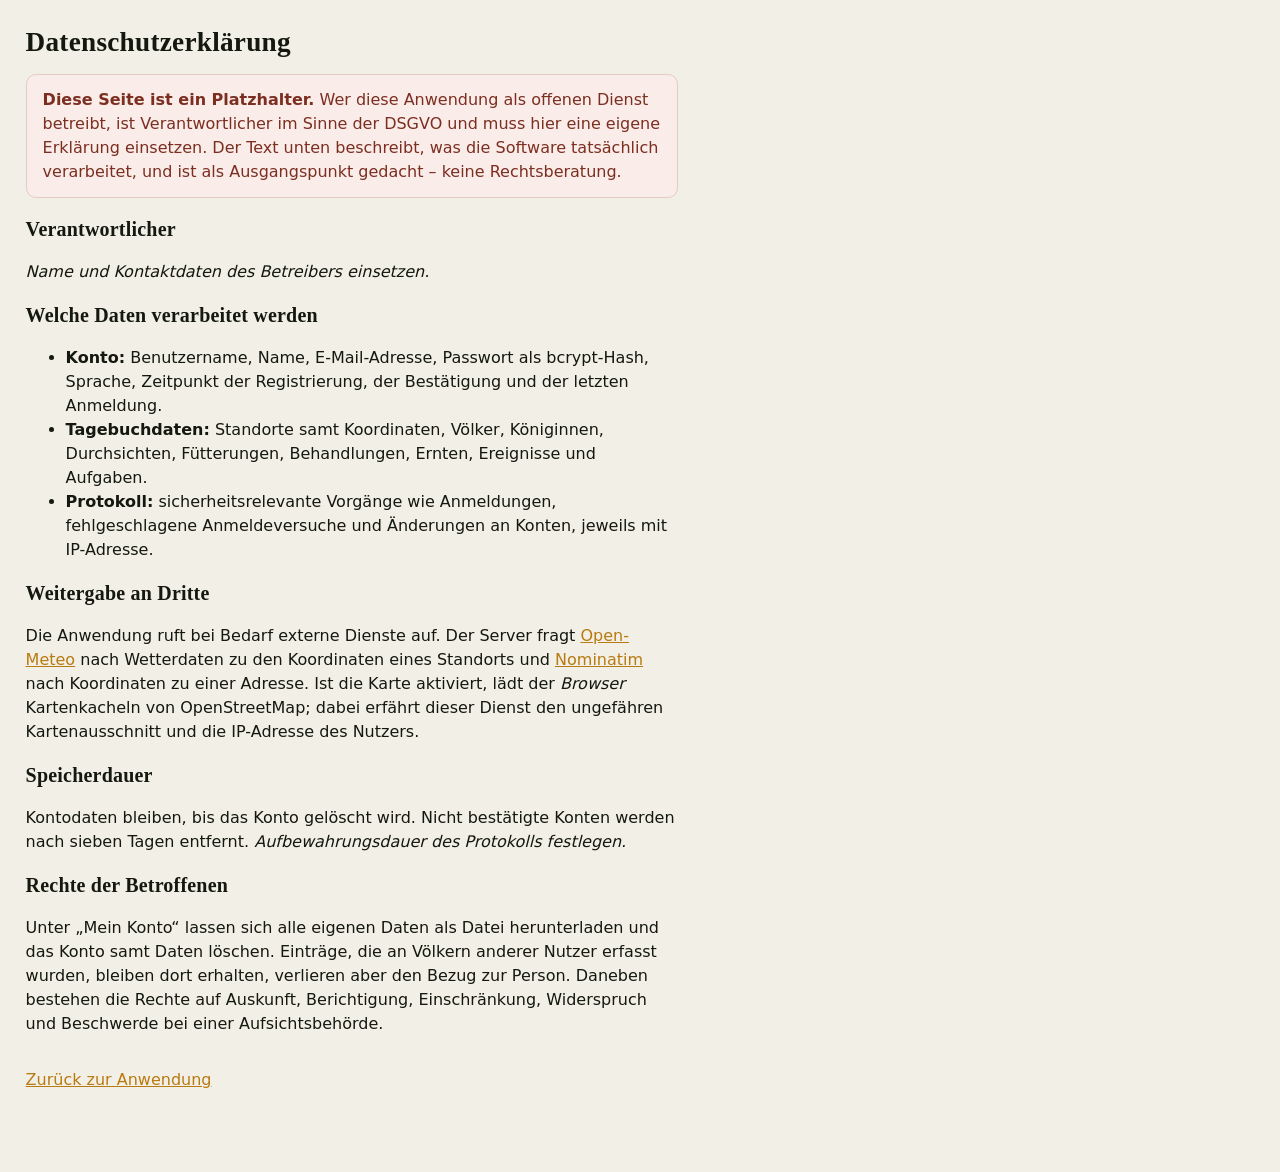
<file: legal/privacy.html>
<!doctype html>
<html lang="de">
<head>
<meta charset="utf-8">
<meta name="viewport" content="width=device-width, initial-scale=1">
<title>Datenschutzerkl&auml;rung &middot; Apiary-Journal</title>
<link rel="stylesheet" href="../assets/css/app.css">
</head>
<body>
<main class="main" style="max-width:44rem">
  <h1>Datenschutzerklärung</h1>

  <div class="alert alert--bad">
    <strong>Diese Seite ist ein Platzhalter.</strong>
    Wer diese Anwendung als offenen Dienst betreibt, ist Verantwortlicher im
    Sinne der DSGVO und muss hier eine eigene Erklärung einsetzen. Der Text
    unten beschreibt, was die Software tatsächlich verarbeitet, und ist als
    Ausgangspunkt gedacht – keine Rechtsberatung.
  </div>

  <h2>Verantwortlicher</h2>
  <p><em>Name und Kontaktdaten des Betreibers einsetzen.</em></p>

  <h2>Welche Daten verarbeitet werden</h2>
  <ul>
    <li><strong>Konto:</strong> Benutzername, Name, E-Mail-Adresse, Passwort
      als bcrypt-Hash, Sprache, Zeitpunkt der Registrierung, der Bestätigung
      und der letzten Anmeldung.</li>
    <li><strong>Tagebuchdaten:</strong> Standorte samt Koordinaten, Völker,
      Königinnen, Durchsichten, Fütterungen, Behandlungen, Ernten, Ereignisse
      und Aufgaben.</li>
    <li><strong>Protokoll:</strong> sicherheitsrelevante Vorgänge wie
      Anmeldungen, fehlgeschlagene Anmeldeversuche und Änderungen an Konten,
      jeweils mit IP-Adresse.</li>
  </ul>

  <h2>Weitergabe an Dritte</h2>
  <p>Die Anwendung ruft bei Bedarf externe Dienste auf. Der Server fragt
  <a href="https://open-meteo.com/" target="_blank" rel="noopener">Open-Meteo</a>
  nach Wetterdaten zu den Koordinaten eines Standorts und
  <a href="https://nominatim.openstreetmap.org/" target="_blank" rel="noopener">Nominatim</a>
  nach Koordinaten zu einer Adresse. Ist die Karte aktiviert, lädt der
  <em>Browser</em> Kartenkacheln von OpenStreetMap; dabei erfährt dieser Dienst
  den ungefähren Kartenausschnitt und die IP-Adresse des Nutzers.</p>

  <h2>Speicherdauer</h2>
  <p>Kontodaten bleiben, bis das Konto gelöscht wird. Nicht bestätigte Konten
  werden nach sieben Tagen entfernt. <em>Aufbewahrungsdauer des Protokolls
  festlegen.</em></p>

  <h2>Rechte der Betroffenen</h2>
  <p>Unter „Mein Konto“ lassen sich alle eigenen Daten als Datei herunterladen
  und das Konto samt Daten löschen. Einträge, die an Völkern anderer Nutzer
  erfasst wurden, bleiben dort erhalten, verlieren aber den Bezug zur Person.
  Daneben bestehen die Rechte auf Auskunft, Berichtigung, Einschränkung,
  Widerspruch und Beschwerde bei einer Aufsichtsbehörde.</p>

  <p style="margin-top:2rem"><a href="../index.html">Zurück zur Anwendung</a></p>
</main>
</body>
</html>
</file>
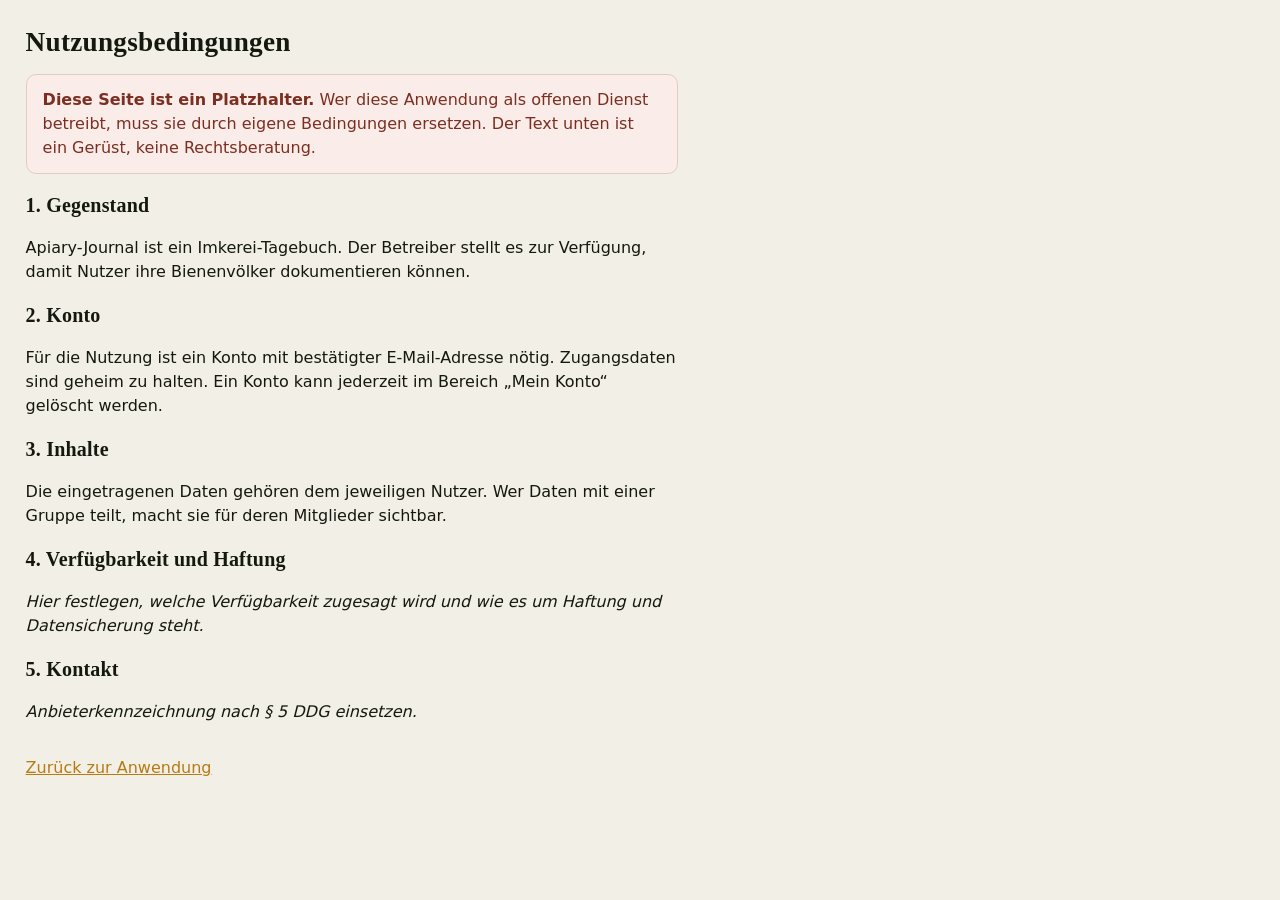
<file: legal/terms.html>
<!doctype html>
<html lang="de">
<head>
<meta charset="utf-8">
<meta name="viewport" content="width=device-width, initial-scale=1">
<title>Nutzungsbedingungen &middot; Apiary-Journal</title>
<link rel="stylesheet" href="../assets/css/app.css">
</head>
<body>
<main class="main" style="max-width:44rem">
  <h1>Nutzungsbedingungen</h1>

  <div class="alert alert--bad">
    <strong>Diese Seite ist ein Platzhalter.</strong>
    Wer diese Anwendung als offenen Dienst betreibt, muss sie durch eigene
    Bedingungen ersetzen. Der Text unten ist ein Gerüst, keine Rechtsberatung.
  </div>

  <h2>1. Gegenstand</h2>
  <p>Apiary-Journal ist ein Imkerei-Tagebuch. Der Betreiber stellt es zur
  Verfügung, damit Nutzer ihre Bienenvölker dokumentieren können.</p>

  <h2>2. Konto</h2>
  <p>Für die Nutzung ist ein Konto mit bestätigter E-Mail-Adresse nötig.
  Zugangsdaten sind geheim zu halten. Ein Konto kann jederzeit im Bereich
  „Mein Konto“ gelöscht werden.</p>

  <h2>3. Inhalte</h2>
  <p>Die eingetragenen Daten gehören dem jeweiligen Nutzer. Wer Daten mit einer
  Gruppe teilt, macht sie für deren Mitglieder sichtbar.</p>

  <h2>4. Verfügbarkeit und Haftung</h2>
  <p><em>Hier festlegen, welche Verfügbarkeit zugesagt wird und wie es um
  Haftung und Datensicherung steht.</em></p>

  <h2>5. Kontakt</h2>
  <p><em>Anbieterkennzeichnung nach § 5 DDG einsetzen.</em></p>

  <p style="margin-top:2rem"><a href="../index.html">Zurück zur Anwendung</a></p>
</main>
</body>
</html>
</file>
<file: assets/css/app.css>
/* ==========================================================================
   Apiary-Journal - stylesheet
   Palette: hive interior (dark spruce + wax paper), amber for actions,
   the international queen marking colours for year coding.
   Typefaces are system stacks on purpose: the NAS may have no internet
   access, so no web font is ever downloaded.
   ========================================================================== */

:root {
  --ink:        #14180F;
  --forest:     #2C3729;
  --forest-2:   #3B4A37;
  --paper:      #F2F0E6;
  --card:       #FFFFFF;
  --line:       #DCD8C8;
  --muted:      #6E6F60;
  --honey:      #B87A12;
  --honey-2:    #D89A28;
  --honey-soft: #F7E7C2;
  --alert:      #9E3B2A;
  --sky:        #3D6E82;
  --ok:         #4A7C52;

  --q-white:  #E8E6DA;
  --q-yellow: #EFC33A;
  --q-red:    #C0392B;
  --q-green:  #4A8B5C;
  --q-blue:   #3A6FB0;

  --display: "Iowan Old Style", "Palatino Linotype", Palatino, Georgia, "Times New Roman", serif;
  --body: system-ui, -apple-system, "Segoe UI", Roboto, "Helvetica Neue", Arial, sans-serif;
  --mono: ui-monospace, SFMono-Regular, "SF Mono", Menlo, Consolas, "Liberation Mono", monospace;

  --radius: 10px;
  --shadow: 0 1px 2px rgba(20, 24, 15, .06), 0 6px 18px rgba(20, 24, 15, .06);
  --sidebar: 232px;
}

* { box-sizing: border-box; }

html, body {
  margin: 0;
  padding: 0;
  background: var(--paper);
  color: var(--ink);
  font-family: var(--body);
  font-size: 16px;
  line-height: 1.5;
}

h1, h2, h3 { font-family: var(--display); font-weight: 600; letter-spacing: .01em; margin: 0 0 .4em; }
h1 { font-size: 1.7rem; }
h2 { font-size: 1.25rem; }
h3 { font-size: 1.05rem; }
a { color: var(--honey); }
.muted { color: var(--muted); font-size: .875rem; }
.mono { font-family: var(--mono); }
[hidden] { display: none !important; }

/* --- Brand mark: a comb cell ---------------------------------------------- */
.brand__mark {
  width: 22px; height: 25px; display: inline-block;
  background: var(--honey-2);
  clip-path: polygon(50% 0%, 100% 25%, 100% 75%, 50% 100%, 0% 75%, 0% 25%);
}

/* --- Buttons and controls ------------------------------------------------- */
.btn {
  font: inherit; font-size: .9rem;
  padding: .5rem .9rem;
  border: 1px solid var(--line);
  border-radius: var(--radius);
  background: var(--card);
  color: var(--ink);
  cursor: pointer;
  display: inline-flex; align-items: center; gap: .4rem;
  text-decoration: none;
}
.btn:hover { border-color: var(--honey); }
.btn:focus-visible, input:focus-visible, select:focus-visible, textarea:focus-visible, a:focus-visible {
  outline: 2px solid var(--honey); outline-offset: 2px;
}
.btn--primary { background: var(--honey); border-color: var(--honey); color: #fff; }
.btn--primary:hover { background: var(--honey-2); border-color: var(--honey-2); }
.btn--danger { color: var(--alert); border-color: #E2C9C3; }
.btn--danger:hover { background: #FBF0EE; border-color: var(--alert); }
.btn--ghost { background: transparent; border-color: transparent; }
.btn--sm { padding: .25rem .55rem; font-size: .8rem; }
.btn[disabled] { opacity: .5; cursor: not-allowed; }

input, select, textarea {
  font: inherit; font-size: .92rem;
  width: 100%;
  padding: .45rem .55rem;
  border: 1px solid var(--line);
  border-radius: 8px;
  background: #fff;
  color: var(--ink);
}
textarea { min-height: 4.5rem; resize: vertical; }
label { display: block; font-size: .8rem; color: var(--muted); font-weight: 500; }
label > input, label > select, label > textarea { margin-top: .2rem; }
.check { display: flex; align-items: center; gap: .5rem; font-size: .9rem; color: var(--ink); }
.check input { width: auto; }

/* --- App frame ------------------------------------------------------------ */
.app { display: grid; grid-template-columns: var(--sidebar) 1fr; min-height: 100vh; }

.sidebar {
  background: var(--forest);
  color: #E7E5D8;
  padding: 1rem .75rem;
  display: flex; flex-direction: column; gap: 1rem;
  position: sticky; top: 0; height: 100vh; overflow-y: auto;
}
.sidebar__brand { display: flex; align-items: center; gap: .6rem; padding: .25rem .5rem 0; }
.sidebar__brand h1 { font-size: 1.1rem; color: #fff; margin: 0; line-height: 1.1; }
.sidebar__brand small { display: block; font-size: .7rem; color: #A9B3A2; font-family: var(--body); }
.nav { display: flex; flex-direction: column; gap: 2px; }
.nav__section { font-size: .68rem; text-transform: uppercase; letter-spacing: .09em; color: #8E9A88; margin: .8rem .5rem .2rem; }
.nav a {
  color: #DDE0D3; text-decoration: none;
  padding: .45rem .6rem; border-radius: 8px; font-size: .9rem;
  display: flex; justify-content: space-between; align-items: center;
}
.nav a:hover { background: var(--forest-2); }
.nav a.is-active { background: var(--honey); color: #fff; font-weight: 600; }
.nav .badge { background: rgba(255,255,255,.18); border-radius: 99px; padding: 0 .4rem; font-size: .72rem; }
.sidebar__foot { margin-top: auto; font-size: .78rem; color: #A9B3A2; padding: 0 .5rem; }

.main { padding: 1.4rem 1.6rem 4rem; max-width: 1180px; }
.topbar { display: flex; align-items: center; gap: .75rem; flex-wrap: wrap; margin-bottom: 1.2rem; }
.topbar h1 { margin: 0; }
.topbar__spacer { flex: 1; }

/* --- Cards and grids ------------------------------------------------------ */
.card {
  background: var(--card);
  border: 1px solid var(--line);
  border-radius: var(--radius);
  padding: 1rem 1.1rem;
  box-shadow: var(--shadow);
}
.card + .card { margin-top: 1rem; }
.grid { display: grid; gap: 1rem; }
.grid--stats { grid-template-columns: repeat(auto-fit, minmax(150px, 1fr)); }
.grid--cards { grid-template-columns: repeat(auto-fill, minmax(268px, 1fr)); }

.stat { background: var(--card); border: 1px solid var(--line); border-radius: var(--radius); padding: .8rem .95rem; }
.stat__value { font-family: var(--display); font-size: 1.9rem; line-height: 1; }
.stat__label { font-size: .78rem; color: var(--muted); text-transform: uppercase; letter-spacing: .05em; margin-top: .35rem; }
.stat--warn .stat__value { color: var(--alert); }
/* Figures that link to the page they were counted from. */
a.stat--link { display: block; text-decoration: none; color: inherit; }
a.stat--link:hover { border-color: var(--honey); background: #FFFDF7; }
a.stat--link:focus-visible { outline: 2px solid var(--honey); outline-offset: 2px; }

/* Colony card: the left bar carries the queen's year marking colour. */
.colony {
  background: var(--card); border: 1px solid var(--line); border-radius: var(--radius);
  padding: .85rem 1rem .85rem 1.15rem; box-shadow: var(--shadow);
  border-left: 6px solid var(--line);
  cursor: pointer; position: relative;
}
.colony:hover { border-color: var(--honey); }
.colony__head { display: flex; align-items: flex-start; gap: .6rem; }
.colony__name { font-family: var(--display); font-size: 1.1rem; font-weight: 600; }
.colony__tag {
  font-family: var(--mono); font-size: .72rem; background: var(--honey-soft);
  color: #6B4A08; padding: .1rem .45rem; border-radius: 4px; white-space: nowrap;
}
.colony__meta { font-size: .82rem; color: var(--muted); margin-top: .35rem; display: flex; flex-wrap: wrap; gap: .1rem .6rem; }
.colony--white  { border-left-color: var(--q-white); }
.colony--yellow { border-left-color: var(--q-yellow); }
.colony--red    { border-left-color: var(--q-red); }
.colony--green  { border-left-color: var(--q-green); }
.colony--blue   { border-left-color: var(--q-blue); }

.queen-dot { width: .7rem; height: .7rem; border-radius: 50%; display: inline-block; border: 1px solid rgba(0,0,0,.2); vertical-align: -1px; }
.queen-dot--white { background: var(--q-white); }
.queen-dot--yellow { background: var(--q-yellow); }
.queen-dot--red { background: var(--q-red); }
.queen-dot--green { background: var(--q-green); }
.queen-dot--blue { background: var(--q-blue); }

.pill {
  display: inline-block; font-size: .72rem; padding: .1rem .5rem; border-radius: 99px;
  background: #EDEBE0; color: var(--muted); border: 1px solid var(--line);
}
.pill--active { background: #E8F1E7; color: var(--ok); border-color: #C7DDC6; }
.pill--dead, .pill--lost { background: #F7E9E6; color: var(--alert); border-color: #E4CBC5; }
.pill--type { background: var(--honey-soft); color: #6B4A08; border-color: #E7D2A2; }

/* --- Tables --------------------------------------------------------------- */
.table-wrap { overflow-x: auto; }
table.data { width: 100%; border-collapse: collapse; font-size: .88rem; }
table.data th {
  text-align: left; font-size: .72rem; text-transform: uppercase; letter-spacing: .06em;
  color: var(--muted); font-weight: 600; padding: .5rem .55rem; border-bottom: 1px solid var(--line);
  line-height: 1.25;
}
/* Headings wrap rather than widen their column: a two-line "Besetzte
   Wabengassen" beats a table that has to be scrolled sideways. Single long
   words are never broken, they simply exceed the cap. */
.th-label { display: inline-block; max-width: 11ch; }
table.data td { padding: .5rem .55rem; border-bottom: 1px solid #EFEDE2; vertical-align: top; }
table.data tr:hover td { background: #FAF9F2; }
/* Only the values are monospaced. Applying it to the heading too made
   numeric columns look like a different, smaller typeface than the rest. */
table.data td.num, table.data th.num { text-align: right; }
table.data td.num { font-family: var(--mono); }
table.data td.date { font-family: var(--mono); white-space: nowrap; font-size: .82rem; }
/* The time sits under its date instead of widening the column. */
.cell-sub { display: block; color: var(--muted); font-size: .92em; }
/* Free text is the widest thing in most tables; cap it and let it wrap. */
table.data td.text { max-width: 22ch; white-space: normal; overflow-wrap: anywhere; }
/* Wrapping lets the action column shrink to one button's width instead of
   forcing both onto one line - it was the widest column in record tables. */
.row-actions { display: flex; flex-wrap: wrap; gap: .25rem; justify-content: flex-end; }

/* --- Filter bar ----------------------------------------------------------- */
.filters {
  display: grid; gap: .6rem;
  grid-template-columns: repeat(auto-fit, minmax(150px, 1fr));
  align-items: end;
  background: var(--card); border: 1px solid var(--line); border-radius: var(--radius);
  padding: .8rem .9rem; margin-bottom: 1rem;
}
.filters .form-actions { display: flex; gap: .4rem; }

/* --- Forms ---------------------------------------------------------------- */
.form-grid { display: grid; gap: .75rem; grid-template-columns: repeat(auto-fit, minmax(190px, 1fr)); }
.form-grid h2, .form-grid .fieldset-title, .form-grid .full { grid-column: 1 / -1; }
.form-grid .fieldset-title {
  font-size: .72rem; text-transform: uppercase; letter-spacing: .08em; color: var(--muted);
  border-top: 1px solid var(--line); padding-top: .7rem; margin-top: .2rem; font-weight: 600;
}
.form-actions { grid-column: 1 / -1; display: flex; gap: .5rem; justify-content: flex-end; margin-top: .4rem; }

dialog {
  border: none; border-radius: 14px; padding: 0; width: min(760px, 94vw);
  box-shadow: 0 20px 60px rgba(20, 24, 15, .3); color: var(--ink); background: var(--paper);
}
dialog::backdrop { background: rgba(20, 24, 15, .45); }
.dialog__head { display: flex; align-items: center; gap: .6rem; padding: 1rem 1.2rem .4rem; }
.dialog__head h2 { margin: 0; }
.dialog__body { padding: .6rem 1.2rem 1.2rem; max-height: 74vh; overflow-y: auto; }
/* The dialog itself has no padding, so a form that brings neither head nor
   body has to supply its own. */
.dialog-form { padding: 1.2rem; display: flex; flex-direction: column; gap: .7rem; }
.dialog-form h2 { margin: 0; }
/* A field kept away from people but left in the document, so a script
   that fills in everything it finds gives itself away. display:none
   would be too obvious to skip. */
.hp { position: absolute; left: -9999px; width: 1px; height: 1px; overflow: hidden; }

/* --- Weather block -------------------------------------------------------- */
.weather {
  grid-column: 1 / -1;
  background: linear-gradient(180deg, #EFF4F6, #E7EEF1);
  border: 1px solid #D3E0E5; border-radius: var(--radius); padding: .7rem .9rem;
}
.weather__head { display: flex; align-items: center; gap: .5rem; font-size: .8rem; color: var(--sky); font-weight: 600; text-transform: uppercase; letter-spacing: .06em; }
.weather__values { display: flex; flex-wrap: wrap; gap: .2rem 1.1rem; margin-top: .35rem; font-size: .9rem; }
.weather__values b { font-family: var(--mono); font-weight: 600; }

/* --- Alerts, toasts, empty states ---------------------------------------- */
.alert { border-radius: var(--radius); padding: .8rem 1rem; margin-bottom: 1rem; border: 1px solid; }
.alert--ok  { background: #EDF4EC; border-color: #C7DDC6; color: #2F5233; }
.alert--bad { background: #F9ECE9; border-color: #E4CBC5; color: #7C2E20; }
.alert--info { background: #EFF4F6; border-color: #D3E0E5; color: #2C5364; }
.alert ul { margin: 0; padding-left: 1.1rem; }

.empty { text-align: center; padding: 2.4rem 1rem; color: var(--muted); }
.empty__title { font-family: var(--display); font-size: 1.15rem; color: var(--ink); margin-bottom: .3rem; }

.toast-host { position: fixed; right: 1rem; bottom: 1rem; display: flex; flex-direction: column; gap: .5rem; z-index: 60; }
.toast {
  background: var(--forest); color: #fff; padding: .6rem .9rem; border-radius: 10px;
  box-shadow: var(--shadow); font-size: .9rem; max-width: 22rem;
  animation: toast-in .18s ease-out;
}
.toast--bad { background: var(--alert); }
@keyframes toast-in { from { opacity: 0; transform: translateY(6px); } to { opacity: 1; transform: none; } }

/* --- Tabs ----------------------------------------------------------------- */
.tabs { display: flex; gap: .2rem; border-bottom: 1px solid var(--line); margin: 1rem 0 .8rem; overflow-x: auto; }
.tabs button {
  font: inherit; font-size: .88rem; background: none; border: none; cursor: pointer;
  padding: .5rem .8rem; color: var(--muted); border-bottom: 2px solid transparent; white-space: nowrap;
}
.tabs button.is-active { color: var(--ink); border-bottom-color: var(--honey); font-weight: 600; }

/* --- Login and setup ------------------------------------------------------ */
.login-page, .setup-page { background: var(--forest); min-height: 100vh; }
.login {
  max-width: 380px; margin: 0 auto; padding: 8vh 1rem;
}
.login .card { padding: 1.6rem; }
.login__brand { display: flex; align-items: center; gap: .6rem; justify-content: center; margin-bottom: 1.2rem; color: #fff; }
.login__brand h1 { color: #fff; margin: 0; font-size: 1.35rem; }
.login .lang-switch { justify-content: center; margin-top: 1rem; }

.setup { max-width: 760px; margin: 0 auto; padding: 5vh 1rem 6rem; }
.setup__head { text-align: center; color: #fff; margin-bottom: 1.4rem; }
.setup__head h1 { color: #fff; margin: .4rem 0 .2rem; }
.setup__head .muted { color: #B9C2B3; }
.checklist { list-style: none; padding: 0; margin: 0; font-size: .9rem; }
.checklist li::before { display: inline-block; width: 1.4rem; font-weight: 700; }
.checklist li.is-ok::before  { content: "OK"; color: var(--ok); font-size: .75rem; }
.checklist li.is-bad::before { content: "!"; color: var(--alert); }

.lang-switch { display: flex; gap: .25rem; }
.lang-switch button {
  font: inherit; font-size: .78rem; padding: .25rem .5rem; cursor: pointer;
  background: transparent; border: 1px solid var(--line); border-radius: 6px; color: inherit;
}
.lang-switch button.is-active { background: var(--honey); border-color: var(--honey); color: #fff; }

/* --- Timeline ------------------------------------------------------------- */
.timeline { list-style: none; margin: 0; padding: 0; }
.timeline li { display: grid; grid-template-columns: 7.5rem 1fr; gap: .8rem; padding: .5rem 0; border-bottom: 1px solid #EFEDE2; }
.timeline time { font-family: var(--mono); font-size: .8rem; color: var(--muted); }
.timeline .what { font-size: .9rem; }
.timeline .what b { font-weight: 600; }

/* --- Responsive ----------------------------------------------------------- */
.menu-toggle { display: none; }
@media (max-width: 860px) {
  .app { grid-template-columns: 1fr; }
  .sidebar {
    position: fixed; inset: 0 auto 0 0; width: 260px; z-index: 50;
    transform: translateX(-100%); transition: transform .2s ease;
  }
  .app.is-open .sidebar { transform: none; }
  .main { padding: 1rem; }
  .menu-toggle { display: inline-flex; }
  .app.is-open::after {
    content: ""; position: fixed; inset: 0; background: rgba(20,24,15,.45); z-index: 40;
  }
}

@media (prefers-reduced-motion: reduce) {
  * { animation-duration: .01ms !important; transition-duration: .01ms !important; }
}

/* --- Fact grid: label above value, as many columns as fit ----------------- */
/* Flex rather than equal-width grid columns: stretched columns pushed the
   pairs far apart on a wide card. They now sit next to each other and wrap. */
.facts { display: flex; flex-wrap: wrap; gap: .55rem 1.5rem; margin: 0; }
.facts > div { min-width: 0; }
.facts dt {
  font-size: .72rem; text-transform: uppercase; letter-spacing: .05em;
  color: var(--muted); margin-bottom: .15rem;
}
.facts dd { margin: 0; font-size: .95rem; overflow-wrap: anywhere; }
.facts__notes {
  margin: .9rem 0 0; padding-top: .8rem; border-top: 1px solid var(--line);
  white-space: pre-line;
}

/* --- Coordinate picker: address hits and click map ------------------------ */
.geo-hits { display: flex; flex-direction: column; gap: .25rem; margin-top: .4rem; }
.geo-hit {
  text-align: left; background: var(--card); border: 1px solid var(--line);
  border-radius: var(--radius); padding: .4rem .6rem; cursor: pointer; font: inherit;
  display: flex; flex-direction: column; gap: .1rem;
}
.geo-hit:hover, .geo-hit:focus-visible { border-color: var(--honey); background: var(--honey-soft); }
.geo-hit span { font-size: .8rem; color: var(--muted); }

.map {
  position: relative; height: 280px; margin-top: .6rem;
  border: 1px solid var(--line); border-radius: var(--radius);
  overflow: hidden; background: #DFE3D8; cursor: crosshair;
  touch-action: none;              /* we handle panning ourselves */
  user-select: none;
}
.map__layer { position: absolute; inset: 0; }
.map__layer img { position: absolute; width: 256px; height: 256px; pointer-events: none; }
.map__pin {
  position: absolute; width: 16px; height: 16px; border-radius: 50% 50% 50% 0;
  background: var(--alert); border: 2px solid #fff; box-shadow: 0 1px 3px rgba(0,0,0,.4);
  transform: translate(-50%, -100%) rotate(-45deg); pointer-events: none;
}
.map__zoom { position: absolute; top: .5rem; right: .5rem; display: flex; flex-direction: column; gap: 2px; }
.map__zoom button {
  width: 30px; height: 30px; font-size: 1.1rem; line-height: 1; cursor: pointer;
  background: var(--card); border: 1px solid var(--line); border-radius: 6px; color: var(--ink);
}
.map__zoom button:hover { background: var(--honey-soft); }
.map__attr {
  position: absolute; right: 0; bottom: 0; font-size: .65rem; padding: .1rem .35rem;
  background: rgba(255,255,255,.8); color: var(--muted); border-top-left-radius: 6px;
}
.map__hint { margin: .35rem 0 0; }

/* --- Report: head and full protocol --------------------------------------- */
.report-head { margin-bottom: 1rem; }
.report-head h2 { margin: 0 0 .5rem; }
.report-head__meta {
  display: grid; grid-template-columns: repeat(auto-fit, minmax(190px, 1fr));
  gap: .3rem .9rem; margin: 0; font-size: .85rem;
}
.report-head__meta dt { color: var(--muted); }
.report-head__meta dd { margin: 0; }
.report-head__stamp { color: var(--muted); font-size: .8rem; margin: .5rem 0 0; }

.records { display: flex; flex-direction: column; gap: .9rem; }
.record { border-top: 1px solid var(--line); padding-top: .8rem; }
.records > .record:first-child { border-top: 0; padding-top: 0; }
.record__head {
  display: flex; flex-wrap: wrap; align-items: baseline; gap: .5rem; margin-bottom: .5rem;
}
.record h4 {
  font-family: var(--body); font-size: .78rem; text-transform: uppercase;
  letter-spacing: .05em; color: var(--muted); margin: .7rem 0 .3rem;
}
.record__fields {
  display: grid; grid-template-columns: repeat(auto-fit, minmax(200px, 1fr));
  gap: .3rem .9rem; margin: 0; font-size: .9rem;
}
.record__fields > div { display: flex; gap: .4rem; min-width: 0; }
.record__fields > div.wide { grid-column: 1 / -1; }
.record__fields dt { color: var(--muted); }
.record__fields dt::after { content: ":"; }
.record__fields dd { margin: 0; min-width: 0; overflow-wrap: anywhere; }
/* The weather row carries a top margin for the entry form; inside a field
   row that margin would drop it below its own label. */
.record__fields .weather__values { margin-top: 0; }

/* --- Print (reports) ------------------------------------------------------ */
@media print {
  .sidebar, .filters, .row-actions, .btn, .tabs, .toast-host,
  .no-print { display: none !important; }
  .app { display: block; }
  .main { max-width: none; padding: 0; }
  .card { border: none; box-shadow: none; padding: 0; }
  body { background: #fff; font-size: 11pt; }
  table.data { font-size: 10pt; }

  /* Repeat the header row when a table runs over several pages. */
  table.data thead { display: table-header-group; }
  table.data tr { break-inside: avoid; }

  /* Keep a record together; never leave its heading alone at the page foot. */
  .record { break-inside: avoid; page-break-inside: avoid; }
  .record__head, .record h4 { break-after: avoid; }
  .report-head { break-after: avoid; }
  .records { gap: .6rem; }

  /* Stat tiles print as plain figures, not as boxes. */
  .stat { border: none; padding: 0 .6rem 0 0; }
  .grid--stats { display: flex; flex-wrap: wrap; gap: .4rem 1.2rem; }
  .stat__value { font-size: 1.2rem; }
}

@page { margin: 16mm 14mm; }
</file>
